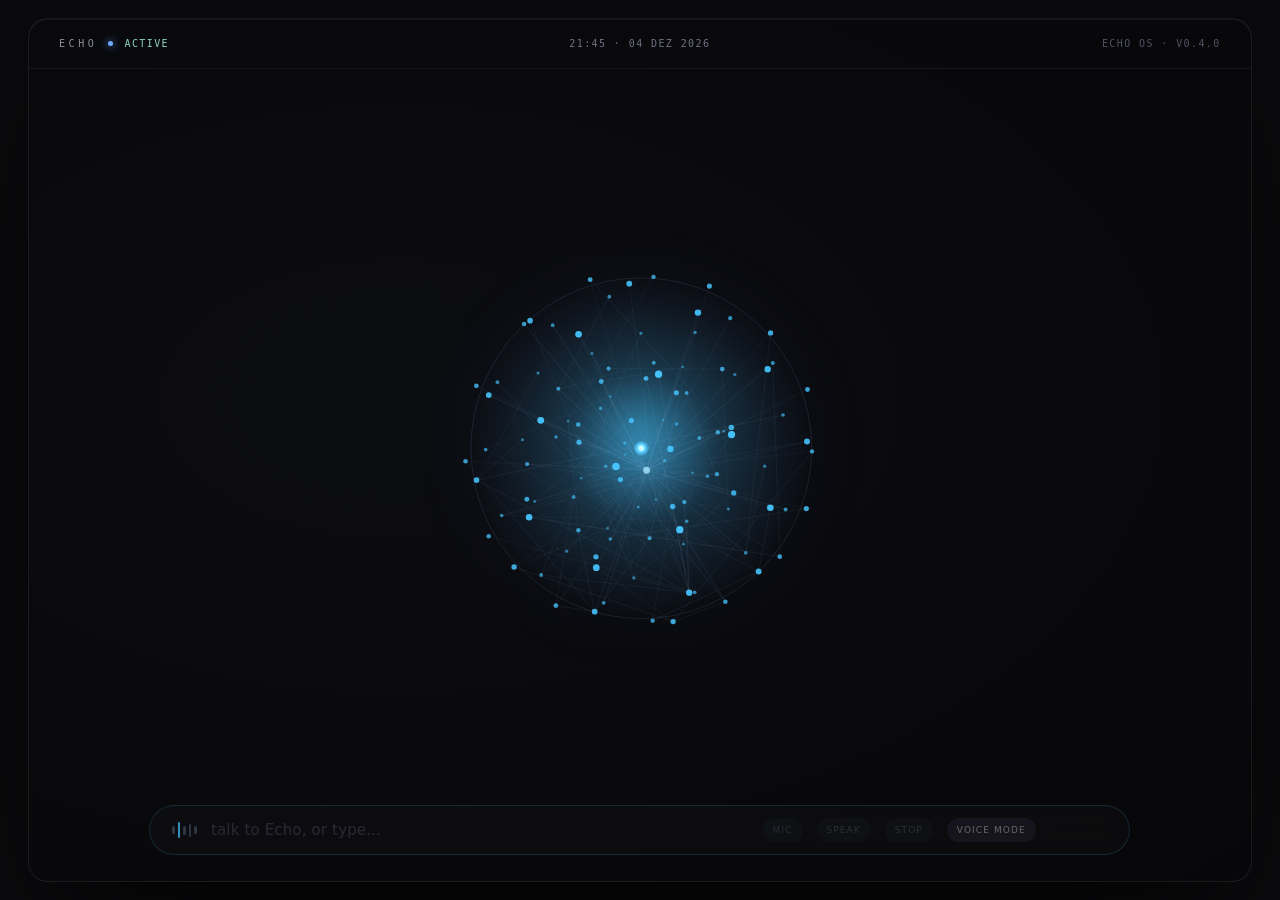
<file: prototype_web_ui/web/index.html>
<!doctype html>
<html lang="pt-PT">
<head>
  <meta charset="utf-8">
  <meta name="viewport" content="width=device-width, initial-scale=1">
  <title>Echo OS Prototype</title>
  <link rel="stylesheet" href="./styles.css">
  <script src="qrc:///qtwebchannel/qwebchannel.js"></script>
  <script defer src="./echo_entity.js"></script>
  <script defer src="./echo_workspace_objects.js"></script>
  <script defer src="./echo_ui.js"></script>
</head>
<body>
  <main class="prototype-shell">
    <div id="stageScaler" class="stage-scaler">
      <section
        class="stage"
        aria-label="Echo prototype"
        data-telemetry-panel="closed"
        data-layout-density="standard"
        data-entity-scale="standard"
        data-entity-anchor="center"
        data-response-size="none"
        data-response-layout="inline"
      >
        <header class="topbar">
          <div class="topbar-left">
            <span class="wordmark">ECHO</span>
            <span id="statusDot" class="status-dot"></span>
            <span id="statusLine" class="status-line">ACTIVE</span>
          </div>
          <time id="topbarClock" class="topbar-clock" aria-label="Hora e data atuais">--:-- · -- --- ----</time>
          <span id="appVersion" class="topbar-version">ECHO OS · v0.4.0</span>
        </header>

        <div class="adaptive-layout-grid" aria-hidden="true">
          <div class="layout-region layout-region--left"></div>
          <div class="layout-region layout-region--stage"></div>
          <div class="layout-region layout-region--right"></div>
          <div class="layout-region layout-region--response"></div>
          <div class="layout-region layout-region--composer"></div>
        </div>

        <div class="echo-main">
          <canvas
            id="mind"
            tabindex="0"
            aria-label="Entidade Echo. Arrasta para mover, usa as setas para mudar entre zonas de snap ou faz duplo clique para recentrar."
          ></canvas>

          <p id="echoSays" class="echo-says" aria-live="polite"></p>
          <div id="echoResponse" class="echo-response" aria-live="polite" data-response-layout="inline"></div>

          <button
            id="telemetryCompact"
            class="telemetry-compact"
            type="button"
            aria-label="Abrir telemetria cognitiva"
            aria-expanded="false"
            aria-controls="telemetryPanel"
          >
            <span id="telemetryCompactText">LOCAL · LLAMA · 0 COST</span>
          </button>

          <div id="workspaceHint" class="workspace-hint">
            <div class="hint-panel">
              <span class="hint-label">ECHO</span>
              <strong id="responseTitle">Última resposta</strong>
              <p id="bridgeReply">A resposta aparece aqui.</p>
            </div>
          </div>

          <svg id="workspaceTethers" class="workspace-tethers" aria-hidden="true" focusable="false"></svg>
          <div id="workspaceObjects" class="workspace-objects" aria-label="Objetos de trabalho externalizados"></div>

          <section class="input-zone" aria-label="Entrada de texto">
            <form id="echoForm" class="input-pill">
              <div class="waver" aria-hidden="true">
                <i></i><i></i><i></i><i></i><i></i>
              </div>
              <input id="voiceIn" type="text" autocomplete="off" spellcheck="false" placeholder="talk to Echo, or type...">
              <button id="micButton" class="mic-button" type="button" aria-label="Gravar com microfone" title="Gravar com microfone">MIC</button>
              <button id="speakButton" class="speak-button" type="button" aria-label="Falar resposta atual" title="Falar resposta atual">SPEAK</button>
              <button id="stopSpeechButton" class="speak-button" type="button" aria-label="Parar fala" title="Parar fala">STOP</button>
              <button id="voiceConversationButton" class="voice-conversation-button" type="button" aria-label="Alternar modo de conversa por voz" title="Alternar modo de conversa por voz">VOICE MODE</button>
              <button id="clearButton" class="clear-button" type="button">CLEAR ↩</button>
            </form>
          </section>
        </div>

        <aside
          id="telemetryPanel"
          class="telemetry-panel"
          aria-label="Telemetria cognitiva"
          aria-hidden="true"
          tabindex="-1"
        >
          <div class="telemetry-panel__header" data-workspace-drag-handle="telemetryPanel">
            <span class="hint-label">COGNITIVE TELEMETRY</span>
            <button id="closeTelemetry" class="telemetry-close" type="button" aria-label="Fechar telemetria">×</button>
          </div>

          <nav class="telemetry-tabs" aria-label="Secções do painel">
            <button type="button" class="active" data-panel-section="status">STATUS</button>
            <button type="button" data-panel-section="models">MODELS</button>
            <button type="button" data-panel-section="workspace">WORKSPACE</button>
            <button type="button" data-panel-section="system">SYSTEM</button>
          </nav>

          <section class="telemetry-panel-section active" data-panel-page="status" aria-label="Status">
          <section class="telemetry-section" aria-label="Estado runtime">
            <div class="telemetry-row">
              <span>COGNITIVE MODE</span>
              <strong id="telemetryMode">LOCAL</strong>
            </div>
            <div class="telemetry-row">
              <span>ACTIVE MODEL</span>
              <strong id="telemetryModel">LLAMA 3.1 8B</strong>
            </div>
            <div class="telemetry-row">
              <span>ROUTING</span>
              <strong id="telemetryRouting">Local response</strong>
            </div>
            <div class="telemetry-row">
              <span>LATENCY</span>
              <strong id="telemetryLatency">620 ms</strong>
            </div>
            <div class="telemetry-row">
              <span>TOKENS</span>
              <strong id="telemetryTokens">430 → 72</strong>
            </div>
            <div class="telemetry-row">
              <span>ESTIMATED COST</span>
              <strong id="telemetryCost">$0</strong>
            </div>
            <div class="telemetry-row">
              <span>DAILY USE</span>
              <strong id="telemetryDaily">$0.000 / $0.25</strong>
            </div>
            <div class="telemetry-row">
              <span>SOURCE</span>
              <strong id="telemetrySource">NONE</strong>
            </div>
            <div class="telemetry-row">
              <span>SEMANTIC EXTRACTION</span>
              <strong id="telemetrySemanticExtraction">—</strong>
            </div>
            <div class="telemetry-row telemetry-fallback-row" hidden>
              <span>FALLBACK</span>
              <strong id="telemetryFallback">—</strong>
            </div>
          </section>
          </section>

          <section class="telemetry-panel-section" data-panel-page="models" aria-label="Models">
          <section class="telemetry-section telemetry-behaviour" aria-label="Comportamento do modelo">
            <span>MODEL BEHAVIOUR</span>
            <div class="telemetry-segments" role="group" aria-label="Modo de modelo">
              <button type="button" data-telemetry-mode="local">LOCAL</button>
              <button type="button" data-telemetry-mode="claude">CLAUDE</button>
              <button type="button" data-telemetry-mode="automatic">AUTOMATIC</button>
            </div>
            <p id="telemetryNote">Local response.</p>
            <p id="modelConfigError" class="telemetry-error" hidden></p>
            <button id="configureClaude" class="telemetry-inline-action" type="button" hidden>CONFIGURE</button>
          </section>

          <section class="telemetry-section telemetry-budget-controls" aria-label="Orçamento de modelo">
            <div class="telemetry-cloud-toggle">
              <span>AUTOMATIC CLOUD ROUTING</span>
              <div class="telemetry-segments" role="group" aria-label="Automatic cloud routing">
                <button type="button" data-auto-claude="false">OFF</button>
                <button type="button" data-auto-claude="true">ON</button>
              </div>
              <p id="automaticClaudeStatus">Local model only</p>
            </div>
            <label>
              <span>DAILY BUDGET</span>
              <input id="dailyBudgetUsd" type="number" min="0" max="25" step="0.01" value="0.25">
            </label>
            <label>
              <span>CALL LIMIT</span>
              <input id="singleCallBudgetUsd" type="number" min="0" max="5" step="0.01" value="0.05">
            </label>
            <button id="saveModelBudget" type="button">SAVE</button>
          </section>

          <section id="anthropicKeyPanel" class="telemetry-section telemetry-secret-controls" aria-label="Anthropic API Key" hidden>
            <span class="hint-label">ANTHROPIC API KEY</span>
            <input id="anthropicApiKey" type="password" autocomplete="off" spellcheck="false" placeholder="sk-ant-...">
            <div class="telemetry-secret-actions">
              <button id="testAnthropicKey" type="button">TEST CONNECTION</button>
              <button id="saveAnthropicKey" type="button">SAVE SECURELY</button>
              <button id="removeAnthropicKey" type="button">REMOVE KEY</button>
            </div>
            <p id="anthropicKeyStatus">API key not configured.</p>
          </section>

          <section id="tavilyKeyPanel" class="telemetry-section telemetry-secret-controls" aria-label="Tavily API Key" hidden>
            <span class="hint-label">WEB RESEARCH · TAVILY</span>
            <input id="tavilyApiKey" type="password" autocomplete="off" spellcheck="false" placeholder="tvly-...">
            <div class="telemetry-secret-actions">
              <button id="testTavilyKey" type="button">TEST CONNECTION</button>
              <button id="saveTavilyKey" type="button">SAVE SECURELY</button>
              <button id="removeTavilyKey" type="button">REMOVE KEY</button>
            </div>
            <p id="tavilyKeyStatus">Tavily key not configured.</p>
          </section>
          </section>

          <section class="telemetry-panel-section" data-panel-page="workspace" aria-label="Workspace">
          <section class="telemetry-section telemetry-workspace-controls" aria-label="Controlos do workspace">
            <button id="recenterEcho" type="button">RECENTER ECHO</button>
            <button id="resetWorkspace" type="button">RESET WORKSPACE</button>
            <button id="toggleWorkspaceLock" type="button" aria-pressed="false">LOCK POSITION</button>
          </section>
          <section class="telemetry-section" aria-label="Posição do workspace">
            <div class="telemetry-row">
              <span>ECHO SNAP</span>
              <strong id="echoSnapStatus">CENTER</strong>
            </div>
            <div class="telemetry-row">
              <span>PANEL SNAP</span>
              <strong id="panelSnapStatus">UPPER-LEFT</strong>
            </div>
          </section>
          </section>

          <section class="telemetry-panel-section" data-panel-page="system" aria-label="System">
          <section class="telemetry-section" aria-label="Sistema">
            <div class="telemetry-row">
              <span>ECHO OS VERSION</span>
              <strong id="systemVersion">v0.4.0</strong>
            </div>
            <div class="telemetry-row">
              <span>OLLAMA</span>
              <strong id="systemOllama">UNKNOWN</strong>
            </div>
            <div class="telemetry-row">
              <span>CLAUDE</span>
              <strong id="systemClaude">NOT CONFIGURED</strong>
            </div>
            <div class="telemetry-row">
              <span>TAVILY</span>
              <strong id="systemTavily">NOT CONFIGURED</strong>
            </div>
            <div class="telemetry-row">
              <span>CONTEXT OBSERVER</span>
              <strong id="systemObserver">UNKNOWN</strong>
            </div>
            <div class="telemetry-row">
              <span>CLI OVERRIDE</span>
              <strong id="systemCliOverride">NO</strong>
            </div>
            <div class="telemetry-row">
              <span>SETTINGS SOURCE</span>
              <strong id="systemSettingsSource">settings.json</strong>
            </div>
            <div class="telemetry-row">
              <span>MODEL MODE SOURCE</span>
              <strong id="systemModelModeSource">default</strong>
            </div>
            <div class="telemetry-row">
              <span>AUTOMATIC CLOUD SOURCE</span>
              <strong id="systemAutomaticClaudeSource">default</strong>
            </div>
            <div class="telemetry-row">
              <span>API KEY SOURCE</span>
              <strong id="systemApiKeySource">none</strong>
            </div>
          </section>
          </section>
        </aside>

        <section id="researchWorkspace" class="research-workspace" aria-label="Workspace de pesquisa">
          <div class="research-header">
            <span class="hint-label">PESQUISA</span>
            <strong id="researchTopic">Sem pesquisa ativa</strong>
            <button id="closeResearch" class="research-close" type="button" aria-label="Fechar pesquisa">×</button>
          </div>
          <p id="researchStatus" class="research-status">A aguardar.</p>
          <p id="researchSummary" class="research-summary"></p>
          <div id="researchResults" class="research-results"></div>
        </section>
      </section>
    </div>
  </main>
</body>
</html>
</file>
<file: prototype_web_ui/web/styles.css>
* {
  box-sizing: border-box;
}

:root {
  color-scheme: dark;
  --bg: #0a0a0c;
  --frame-a: #0c0d11;
  --frame-b: #08080b;
  --frame-c: #060608;
  --cyan: #46c5ff;
  --cyan-soft: #6ea8ff;
  --text-high: #eaecf3;
  --text-mid: #aeb2c0;
  --text-low: #8b8e99;
  --text-faint: #5a5d6b;
  --hairline: rgba(255,255,255,.08);
  --mono: "Geist Mono", "Cascadia Mono", "Consolas", monospace;
  --sans: "Geist", "Segoe UI", system-ui, sans-serif;
  --shell-inline-margin: clamp(12px, 2.2vw, 42px);
  --shell-block-margin: clamp(10px, 2vh, 28px);
  --header-height: clamp(48px, 5.6vh, 64px);
  --input-height: 72px;
  --content-max-width: min(1440px, calc(100vw - var(--shell-inline-margin) * 2));
  --reading-max-width: min(980px, 70vw);
  --entity-size: clamp(210px, 26vmin, 360px);
  --entity-size-actual: var(--entity-size);
  --safe-gap: clamp(14px, 2vw, 34px);
  --response-max-height: min(34vh, 360px);
  --response-top: calc(var(--header-height) + var(--entity-size-actual) + var(--safe-gap) * 1.5);
  --response-bottom: calc(var(--input-height) + var(--safe-gap) + 34px);
  --response-max-height-current: var(--response-max-height);
  --focus-response-left: var(--safe-gap);
  --focus-response-width: min(980px, calc(100% - var(--safe-gap) * 2));
  --telemetry-panel-width: 318px;
  --telemetry-panel-padding: 18px 18px 16px;
  --telemetry-panel-gap: 12px;
  --telemetry-panel-font-size: 11px;
  --telemetry-panel-label-size: 9px;
}

html,
body {
  width: 100%;
  height: 100%;
  margin: 0;
  overflow: hidden;
  background: var(--bg);
  font-family: var(--sans);
  -webkit-font-smoothing: antialiased;
}

button,
input {
  font: inherit;
}

.prototype-shell {
  width: 100vw;
  height: 100vh;
  position: relative;
  background: #0a0a0c;
  overflow: hidden;
}

.stage-scaler {
  position: absolute;
  inset: var(--shell-block-margin) var(--shell-inline-margin);
  width: auto;
  height: auto;
  transform: none;
  transform-origin: center center;
}

.stage {
  position: relative;
  width: 100%;
  height: 100%;
  min-width: 0;
  min-height: 0;
  border-radius: 20px;
  overflow: hidden;
  background: radial-gradient(120% 100% at 30% 44%, var(--frame-a) 0%, var(--frame-b) 60%, var(--frame-c) 100%);
  border: 1px solid var(--hairline);
  box-shadow: 0 50px 110px -46px #000, 0 1px 0 rgba(255,255,255,.05) inset;
  container-type: size;
  --stage-width: 1300px;
  --stage-height: 812px;
}

.echo-main {
  position: absolute;
  z-index: 1;
  top: var(--header-height);
  right: 0;
  bottom: 0;
  left: 0;
  overflow: hidden;
}

.adaptive-layout-grid {
  position: absolute;
  z-index: 0;
  inset: var(--header-height) 0 0;
  display: grid;
  grid-template-columns: minmax(0, 1fr) minmax(320px, var(--content-max-width)) minmax(0, 1fr);
  grid-template-rows: minmax(0, 1fr) auto var(--input-height);
  grid-template-areas:
    "left stage right"
    "left response right"
    "left composer right";
  gap: var(--safe-gap);
  padding: var(--safe-gap);
  pointer-events: none;
}

.layout-region {
  min-width: 0;
  min-height: 0;
}

.layout-region--left { grid-area: left; }
.layout-region--stage { grid-area: stage; }
.layout-region--right { grid-area: right; }
.layout-region--response { grid-area: response; }
.layout-region--composer { grid-area: composer; }

.layout-region--left:empty,
.layout-region--right:empty {
  display: block;
}

.stage[data-layout-density="compact"] {
  --content-max-width: min(100%, calc(100vw - var(--shell-inline-margin) * 2));
  --reading-max-width: min(100%, calc(100vw - var(--safe-gap) * 2));
  --entity-size: clamp(140px, 32vmin, 210px);
  --response-max-height: min(30vh, 260px);
}

.stage[data-layout-density="standard"] {
  --content-max-width: min(1180px, calc(100vw - var(--shell-inline-margin) * 2));
  --reading-max-width: min(900px, 72vw);
  --entity-size: clamp(210px, 28vmin, 320px);
}

.stage[data-layout-density="wide"] {
  --content-max-width: min(1540px, calc(100vw - var(--shell-inline-margin) * 2));
  --reading-max-width: min(1120px, 72vw);
  --entity-size: clamp(260px, 24vmin, 380px);
  --response-max-height: min(42vh, 460px);
  --telemetry-panel-width: 354px;
  --telemetry-panel-padding: 20px 20px 18px;
  --telemetry-panel-gap: 13px;
  --telemetry-panel-font-size: 12px;
  --telemetry-panel-label-size: 10px;
}

.stage[data-layout-density="ultrawide"] {
  --content-max-width: min(1880px, calc(100vw - var(--shell-inline-margin) * 2));
  --reading-max-width: min(1240px, 58vw);
  --entity-size: clamp(300px, 22vmin, 440px);
  --response-max-height: min(48vh, 560px);
  --telemetry-panel-width: 366px;
  --telemetry-panel-padding: 21px 21px 19px;
  --telemetry-panel-gap: 14px;
  --telemetry-panel-font-size: 12px;
  --telemetry-panel-label-size: 10px;
}

.stage[data-entity-scale="hero"] { --entity-size-actual: calc(var(--entity-size) * 1.08); }
.stage[data-entity-scale="standard"] { --entity-size-actual: var(--entity-size); }
.stage[data-entity-scale="reduced"] { --entity-size-actual: calc(var(--entity-size) * .78); }
.stage[data-entity-scale="compact"] { --entity-size-actual: calc(var(--entity-size) * .62); }

#mind {
  position: absolute;
  inset: 0;
  width: 100%;
  height: 100%;
}

#mind {
  /* Above .workspace-objects (5) and its focused child, so Echo is never
     geometrically hidden behind a workspace surface -- a defensive net on
     top of the real fix, which is that the focused surface's own left+right
     sizing (see .workspace-object[data-state="focused"]) leaves Echo's
     safe-anchor corner free by construction. */
  z-index: 6;
  cursor: grab;
  touch-action: none;
  outline: 0;
}

#mind:active,
#mind.workspace-dragging {
  cursor: grabbing;
}

#mind:focus-visible {
  box-shadow: 0 0 0 1px rgba(143,208,196,.38) inset;
}

.topbar {
  position: absolute;
  z-index: 5;
  inset: 0 0 auto 0;
  height: var(--header-height);
  display: grid;
  grid-template-columns: 1fr auto 1fr;
  align-items: center;
  padding: 0 30px;
  border-bottom: 1px solid rgba(255,255,255,.05);
}

.topbar-left {
  display: flex;
  align-items: center;
  gap: 11px;
  min-width: 0;
}

.wordmark,
.status-line,
.topbar-clock,
.topbar-version,
.clear-button,
.hint-label {
  font-family: var(--mono);
  text-transform: uppercase;
}

.wordmark {
  font-size: 10px;
  letter-spacing: .36em;
  color: #8a8d9b;
}

.status-dot {
  width: 5px;
  height: 5px;
  border-radius: 50%;
  background: var(--cyan-soft);
  box-shadow: 0 0 8px var(--cyan-soft);
  transition: background .35s ease, box-shadow .35s ease;
}

.status-line,
.topbar-clock,
.topbar-version {
  font-size: 10px;
  letter-spacing: .14em;
  color: var(--text-faint);
  transition: color .35s ease;
}

.topbar-clock {
  justify-self: center;
  color: #6f7280;
}

.topbar-version {
  justify-self: end;
  color: #4f5261;
}

.echo-says {
  position: absolute;
  left: 54px;
  bottom: 150px;
  max-width: 340px;
  z-index: 4;
  margin: 0;
  font: 300 19px/1.5 var(--sans);
  color: var(--text-mid);
  opacity: 0;
  transform: translateY(5px);
  transition: opacity .8s ease, transform .8s ease;
  pointer-events: none;
}

.echo-says.visible {
  opacity: 1;
  transform: translateY(0);
}

.echo-response {
  position: absolute;
  left: 50%;
  bottom: var(--response-bottom);
  width: min(var(--reading-max-width), calc(100% - var(--safe-gap) * 2));
  max-height: var(--response-max-height);
  z-index: 7;
  margin: 0;
  overflow: hidden;
  color: var(--text-mid);
  font: 300 19px/1.5 var(--sans);
  text-align: center;
  white-space: pre-wrap;
  overflow-wrap: anywhere;
  opacity: 0;
  transform: translateX(-50%) translateY(6px);
  transition: opacity .36s ease, transform .36s ease;
  pointer-events: none;
  scrollbar-width: thin;
  scrollbar-color: transparent transparent;
}

.echo-response.visible {
  opacity: 1;
  transform: translateX(-50%) translateY(0);
}

.stage[data-response-layout="stacked"] .echo-response,
.stage[data-response-layout="focus"] .echo-response {
  left: 50%;
  top: var(--response-top);
  bottom: auto;
  width: min(var(--reading-max-width), calc(100% - var(--safe-gap) * 2));
  max-height: min(var(--response-max-height), var(--response-max-height-current));
  padding: 22px 28px 28px;
  overflow-y: auto;
  text-align: left;
  pointer-events: auto;
  user-select: text;
  background:
    linear-gradient(to bottom, rgba(8,10,15,.9), rgba(8,10,15,.58) 18%, rgba(8,10,15,.58) 82%, rgba(8,10,15,.9)),
    rgba(8,10,15,.42);
  border: 1px solid rgba(255,255,255,.07);
  border-radius: 14px;
  box-shadow: 0 24px 80px -44px rgba(0,0,0,.9);
  scrollbar-color: rgba(143,208,196,.24) transparent;
}

.stage[data-response-layout="inline"] .echo-response {
  width: min(680px, calc(100% - var(--safe-gap) * 2));
  max-height: min(24vh, 220px);
  padding: 0;
  background: transparent;
  border: 0;
  box-shadow: none;
  pointer-events: none;
  text-align: center;
}

.stage[data-response-layout="focus"] .echo-response {
  left: var(--focus-response-left);
  width: var(--focus-response-width);
  max-height: min(58vh, var(--response-max-height-current));
  padding: 26px 32px 30px;
  font-size: 18px;
  transform: translateY(6px);
}

.stage[data-response-layout="focus"] .echo-response.visible {
  transform: translateY(0);
}

.stage[data-response-layout="focus"][data-entity-anchor="top-center"] .echo-response {
  left: 50%;
  width: min(980px, calc(100% - var(--safe-gap) * 2));
  transform: translateX(-50%) translateY(6px);
}

.stage[data-response-layout="focus"][data-entity-anchor="top-center"] .echo-response.visible {
  transform: translateX(-50%) translateY(0);
}

.stage[data-response-layout="stacked"] .echo-response {
  width: min(860px, calc(100% - var(--safe-gap) * 2));
  max-height: min(34vh, var(--response-max-height-current));
}

.echo-response p,
.echo-response ul {
  margin: 0;
}

.echo-response p + p,
.echo-response p + ul,
.echo-response ul + p,
.echo-response ul + ul {
  margin-top: .72em;
}

.echo-response ul {
  padding-left: 1.18em;
}

.echo-response li + li {
  margin-top: .32em;
}

.echo-response strong {
  color: rgba(234,236,243,.94);
  font-weight: 560;
}

.echo-response em {
  color: rgba(220,225,236,.9);
}

.echo-response code {
  padding: .08em .34em;
  border-radius: 4px;
  background: rgba(255,255,255,.06);
  color: rgba(202,224,244,.95);
  font: 400 .92em var(--mono);
}

.stage[data-response-layout="stacked"] .echo-response::before,
.stage[data-response-layout="stacked"] .echo-response::after,
.stage[data-response-layout="focus"] .echo-response::before,
.stage[data-response-layout="focus"] .echo-response::after {
  content: "";
  position: sticky;
  display: block;
  height: 18px;
  pointer-events: none;
  z-index: 1;
}

.stage[data-response-layout="stacked"] .echo-response::before,
.stage[data-response-layout="focus"] .echo-response::before {
  top: -22px;
  margin: -22px -28px 4px;
  background: linear-gradient(to bottom, rgba(8,10,15,.82), rgba(8,10,15,0));
}

.stage[data-response-layout="stacked"] .echo-response::after,
.stage[data-response-layout="focus"] .echo-response::after {
  bottom: -28px;
  margin: 4px -28px -28px;
  background: linear-gradient(to top, rgba(8,10,15,.86), rgba(8,10,15,0));
}

.stage[data-response-layout="stacked"] .echo-response::-webkit-scrollbar,
.stage[data-response-layout="focus"] .echo-response::-webkit-scrollbar {
  width: 7px;
}

.stage[data-response-layout="stacked"] .echo-response::-webkit-scrollbar-track,
.stage[data-response-layout="focus"] .echo-response::-webkit-scrollbar-track {
  background: transparent;
}

.stage[data-response-layout="stacked"] .echo-response::-webkit-scrollbar-thumb,
.stage[data-response-layout="focus"] .echo-response::-webkit-scrollbar-thumb {
  background: rgba(143,208,196,0);
  border-radius: 999px;
}

.stage[data-response-layout="stacked"] .echo-response:hover::-webkit-scrollbar-thumb,
.stage[data-response-layout="stacked"] .echo-response:focus-visible::-webkit-scrollbar-thumb,
.stage[data-response-layout="focus"] .echo-response:hover::-webkit-scrollbar-thumb,
.stage[data-response-layout="focus"] .echo-response:focus-visible::-webkit-scrollbar-thumb {
  background: rgba(143,208,196,.26);
}

.stage[data-response-layout="stacked"] .telemetry-compact {
  bottom: calc(var(--input-height) + var(--safe-gap) + 28px);
}

.stage[data-response-layout="stacked"] .input-zone {
  bottom: calc(var(--safe-gap) + 24px);
}

.stage[data-response-layout="focus"] .telemetry-compact {
  bottom: calc(var(--input-height) + var(--safe-gap) + 20px);
}

.stage[data-response-layout="focus"] .input-zone {
  bottom: calc(var(--safe-gap) + 18px);
}

@media (max-height: 720px) {
  .stage[data-response-layout="stacked"] .echo-response,
  .stage[data-response-layout="focus"] .echo-response {
    max-height: min(280px, var(--response-max-height-current));
  }
}

.echo-response.muted {
  opacity: .32;
}

.telemetry-compact {
  position: absolute;
  z-index: 7;
  left: 50%;
  bottom: calc(var(--input-height) + var(--safe-gap) + 10px);
  transform: translateX(-50%) translateY(4px);
  border: 0;
  background: transparent;
  color: rgba(174,178,192,.64);
  font: 400 10px var(--mono);
  letter-spacing: .18em;
  text-transform: uppercase;
  cursor: pointer;
  opacity: 0;
  transition: opacity .55s ease, color .28s ease, transform .55s ease, text-shadow .55s ease;
}

.telemetry-compact.visible {
  opacity: .62;
  transform: translateX(-50%) translateY(0);
}

.telemetry-compact::before,
.telemetry-compact::after {
  content: "";
  display: inline-block;
  width: 34px;
  height: 1px;
  margin: 0 12px 3px;
  background: linear-gradient(90deg, transparent, rgba(110,168,255,.36));
}

.telemetry-compact::after {
  background: linear-gradient(90deg, rgba(110,168,255,.36), transparent);
}

.telemetry-compact:hover,
.telemetry-compact:focus-visible {
  color: rgba(234,236,243,.9);
  text-shadow: 0 0 14px rgba(110,168,255,.42);
  outline: 0;
}

.telemetry-compact:focus-visible {
  border-radius: 6px;
  box-shadow: 0 0 0 1px rgba(143,208,196,.4);
}

.telemetry-panel {
  position: absolute;
  z-index: 9;
  top: var(--workspace-y, 92px);
  left: var(--workspace-x, 56px);
  width: var(--telemetry-panel-width);
  padding: var(--telemetry-panel-padding);
  opacity: 0;
  transform: translateX(-18px);
  pointer-events: none;
  background: linear-gradient(180deg, rgba(14,17,24,.74), rgba(8,10,15,.58));
  border-left: 1px solid rgba(143,208,196,.26);
  border-top: 1px solid rgba(255,255,255,.08);
  border-bottom: 1px solid rgba(255,255,255,.06);
  box-shadow: 0 30px 70px -42px #000, 0 0 46px -32px rgba(70,197,255,.72);
  backdrop-filter: blur(14px);
  transition: opacity .42s ease, transform .55s cubic-bezier(.2,.8,.3,1), box-shadow .24s ease;
}

.telemetry-panel.open {
  opacity: 1;
  transform: translateX(0);
  pointer-events: auto;
}

.telemetry-panel::before {
  content: "";
  position: absolute;
  left: -42px;
  top: 28px;
  width: 34px;
  height: 1px;
  background: linear-gradient(90deg, transparent, rgba(143,208,196,.42));
}

.telemetry-panel__header {
  display: flex;
  align-items: start;
  justify-content: space-between;
  gap: 12px;
  cursor: grab;
  touch-action: none;
  user-select: none;
}

.telemetry-panel.dragging .telemetry-panel__header,
.telemetry-panel__header:active {
  cursor: grabbing;
}

.telemetry-panel:focus-visible {
  outline: 0;
  box-shadow: 0 30px 70px -42px #000, 0 0 0 1px rgba(143,208,196,.42), 0 0 46px -32px rgba(70,197,255,.72);
}

.telemetry-close {
  width: 24px;
  height: 24px;
  border: 0;
  border-radius: 6px;
  background: rgba(255,255,255,.035);
  color: var(--text-low);
  cursor: pointer;
  transition: background .22s ease, color .22s ease, box-shadow .22s ease;
}

.telemetry-close:hover,
.telemetry-close:focus-visible {
  color: var(--text-high);
  background: rgba(255,255,255,.075);
  outline: 0;
  box-shadow: 0 0 0 1px rgba(143,208,196,.32);
}

.telemetry-section {
  display: grid;
  gap: var(--telemetry-panel-gap);
  padding: 15px 0;
  border-top: 1px solid rgba(255,255,255,.07);
}

.telemetry-panel__header + .telemetry-section {
  border-top: 0;
  padding-top: 5px;
}

.telemetry-tabs {
  display: grid;
  grid-template-columns: repeat(4, 1fr);
  gap: 1px;
  margin: 14px 0 6px;
  border: 1px solid rgba(255,255,255,.07);
  background: rgba(255,255,255,.028);
}

.telemetry-tabs button,
.telemetry-inline-action,
.telemetry-secret-actions button,
.telemetry-budget-controls button {
  min-height: 28px;
  border: 0;
  border-radius: 0;
  background: rgba(5,7,10,.5);
  color: rgba(139,142,153,.86);
  font: 500 8px var(--mono);
  letter-spacing: .08em;
  cursor: pointer;
  transition: color .22s ease, background .22s ease, box-shadow .22s ease;
}

.telemetry-tabs button:hover,
.telemetry-tabs button:focus-visible,
.telemetry-tabs button.active,
.telemetry-inline-action:hover,
.telemetry-inline-action:focus-visible,
.telemetry-secret-actions button:hover,
.telemetry-secret-actions button:focus-visible,
.telemetry-budget-controls button:hover,
.telemetry-budget-controls button:focus-visible {
  color: rgba(234,236,243,.92);
  background: rgba(70,197,255,.08);
  outline: 0;
  box-shadow: 0 0 0 1px rgba(143,208,196,.22) inset;
}

.telemetry-panel-section {
  display: none;
}

.telemetry-panel-section.active {
  display: block;
}

.telemetry-error {
  margin: 0;
  color: #f0b7a4;
  font: 400 11px/1.4 var(--mono);
  letter-spacing: .04em;
  text-transform: uppercase;
}

.telemetry-inline-action {
  width: 100%;
  border-radius: 6px;
}

.telemetry-workspace-controls {
  grid-template-columns: repeat(3, 1fr);
  gap: 6px;
}

.telemetry-budget-controls {
  grid-template-columns: 1fr 1fr;
  gap: 8px;
}

.telemetry-budget-controls label {
  display: grid;
  gap: 5px;
}

.telemetry-cloud-toggle {
  grid-column: 1 / -1;
  display: grid;
  gap: 6px;
}

.telemetry-budget-controls span {
  color: rgba(139,142,153,.82);
  font: 400 8px var(--mono);
  letter-spacing: .14em;
}

.telemetry-budget-controls input[type="number"] {
  width: 100%;
  min-height: 28px;
  border: 1px solid rgba(255,255,255,.08);
  border-radius: 6px;
  background: rgba(5,7,10,.48);
  color: rgba(234,236,243,.88);
  font: 500 10px var(--mono);
  padding: 4px 6px;
  outline: 0;
}

.telemetry-secret-controls {
  gap: 9px;
}

.telemetry-secret-controls input[type="password"] {
  min-height: 30px;
  border: 1px solid rgba(255,255,255,.08);
  border-radius: 6px;
  background: rgba(5,7,10,.52);
  color: rgba(234,236,243,.88);
  font: 400 11px var(--mono);
  padding: 6px 8px;
  outline: 0;
}

.telemetry-secret-controls input[type="password"]:focus-visible {
  box-shadow: 0 0 0 1px rgba(143,208,196,.32);
}

.telemetry-secret-actions {
  display: grid;
  grid-template-columns: 1fr;
  gap: 5px;
}

#anthropicKeyStatus {
  margin: 0;
  color: rgba(174,178,192,.66);
  font: 300 11px/1.4 var(--sans);
}

#automaticClaudeStatus {
  margin: 0;
  color: rgba(174,178,192,.68);
  font: 300 10px/1.35 var(--sans);
}

.telemetry-budget-controls input:focus-visible {
  box-shadow: 0 0 0 1px rgba(143,208,196,.32);
}

.telemetry-workspace-controls button {
  min-height: 28px;
  border: 1px solid rgba(255,255,255,.08);
  border-radius: 6px;
  background: rgba(255,255,255,.035);
  color: rgba(174,178,192,.78);
  font: 500 8px var(--mono);
  letter-spacing: .08em;
  cursor: pointer;
  transition: color .22s ease, background .22s ease, box-shadow .22s ease;
}

.telemetry-budget-controls button {
  grid-column: 1 / -1;
  border-radius: 6px;
}

.telemetry-workspace-controls button:hover,
.telemetry-workspace-controls button:focus-visible,
.telemetry-workspace-controls button[aria-pressed="true"],
.telemetry-budget-controls button:hover,
.telemetry-budget-controls button:focus-visible {
  color: rgba(234,236,243,.92);
  background: rgba(70,197,255,.08);
  outline: 0;
  box-shadow: 0 0 0 1px rgba(143,208,196,.26);
}

.telemetry-row {
  display: flex;
  justify-content: space-between;
  gap: 18px;
  align-items: baseline;
}

.telemetry-row span,
.telemetry-behaviour > span {
  color: rgba(139,142,153,.82);
  font: 400 var(--telemetry-panel-label-size) var(--mono);
  letter-spacing: .16em;
}

.telemetry-row strong {
  color: rgba(234,236,243,.88);
  font: 500 var(--telemetry-panel-font-size) var(--mono);
  letter-spacing: .1em;
  text-align: right;
  text-transform: uppercase;
}

.telemetry-behaviour {
  gap: 10px;
}

.telemetry-segments {
  display: grid;
  grid-template-columns: repeat(3, 1fr);
  gap: 1px;
  border: 1px solid rgba(255,255,255,.08);
  background: rgba(255,255,255,.035);
}

.telemetry-segments button {
  min-height: 30px;
  border: 0;
  border-radius: 0;
  background: rgba(5,7,10,.56);
  color: rgba(139,142,153,.86);
  font: 500 9px var(--mono);
  letter-spacing: .1em;
  cursor: pointer;
  transition: color .25s ease, background .25s ease, box-shadow .25s ease;
}

.telemetry-segments button:hover,
.telemetry-segments button:focus-visible,
.telemetry-segments button.active {
  color: rgba(234,236,243,.92);
  background: rgba(70,197,255,.08);
  outline: 0;
  box-shadow: 0 0 20px -12px rgba(70,197,255,.9) inset;
}

#telemetryNote {
  min-height: 16px;
  margin: 0;
  color: rgba(174,178,192,.68);
  font: 300 12px/1.45 var(--sans);
}

.stage[data-telemetry-mode="local"] .status-dot {
  box-shadow: 0 0 8px rgba(110,168,255,.72);
}

.stage[data-telemetry-mode="claude"] .status-dot,
.stage[data-telemetry-mode="automatic"] .status-dot {
  box-shadow: 0 0 14px rgba(110,168,255,.92), 0 0 36px rgba(70,197,255,.14);
}

.stage[data-telemetry-state="routing_automatic"] .telemetry-compact,
.stage[data-telemetry-state="thinking_cloud"] .telemetry-compact,
.stage[data-telemetry-state="thinking_local"] .telemetry-compact,
.stage[data-telemetry-state="response_ready"] .telemetry-compact {
  color: rgba(143,208,196,.82);
  opacity: .9;
  text-shadow: 0 0 18px rgba(143,208,196,.28);
}

.stage[data-workspace="research"] .echo-response {
  left: 31%;
  width: 430px;
}

body.workspace-dragging {
  user-select: none;
  cursor: grabbing;
}

.research-workspace {
  position: absolute;
  z-index: 6;
  top: 96px;
  right: 58px;
  width: 430px;
  max-height: 560px;
  opacity: 0;
  transform: translateX(28px);
  pointer-events: none;
  transition: opacity .55s ease, transform .65s cubic-bezier(.2,.8,.3,1);
}

.research-workspace.visible {
  opacity: 1;
  transform: translateX(0);
  pointer-events: auto;
}

.research-header {
  display: grid;
  grid-template-columns: 1fr auto;
  gap: 4px 12px;
  align-items: start;
  padding-bottom: 13px;
  border-bottom: 1px solid rgba(255,255,255,.09);
}

.research-header .hint-label {
  grid-column: 1 / -1;
}

.research-header strong {
  color: var(--text-high);
  font-size: 22px;
  font-weight: 500;
  line-height: 1.18;
}

.research-close {
  width: 28px;
  height: 28px;
  border: 0;
  border-radius: 6px;
  background: rgba(255,255,255,.04);
  color: var(--text-low);
  cursor: pointer;
}

.research-close:hover {
  color: var(--text-high);
  background: rgba(255,255,255,.08);
}

.research-status,
.research-summary {
  margin: 14px 0 0;
  color: var(--text-low);
  font: 300 13px/1.5 var(--sans);
}

.research-summary {
  color: var(--text-mid);
}

.research-results {
  display: grid;
  gap: 10px;
  margin-top: 16px;
}

.research-card {
  position: relative;
  border-radius: 7px;
  border: 1px solid rgba(255,255,255,.09);
  background: rgba(12,14,20,.72);
  padding: 12px 13px;
  box-shadow: 0 18px 42px -32px #000;
}

.research-card::before {
  content: "";
  position: absolute;
  left: -52px;
  top: 22px;
  width: 44px;
  height: 1px;
  background: linear-gradient(90deg, rgba(70,197,255,0), rgba(70,197,255,.28));
}

.research-card strong {
  display: block;
  color: var(--text-high);
  font-size: 14px;
  font-weight: 500;
}

.research-card p {
  margin: 6px 0 0;
  color: var(--text-low);
  font: 300 12px/1.45 var(--sans);
}

.research-card span {
  display: block;
  margin-top: 8px;
  color: #6f96b8;
  font: 400 10px var(--mono);
  text-transform: uppercase;
}

.research-card-detail {
  margin-top: 10px;
  padding: 0;
  border: 0;
  background: transparent;
  color: rgba(118,214,255,.78);
  font: 500 11px var(--sans);
  cursor: pointer;
}

.research-card-detail:hover,
.research-card-detail:focus-visible {
  color: rgba(193,238,255,.95);
}

/* Workspace objects (Passo 3: workspace adaptativo, revisto para "one
   primary work surface"). At any moment there is at most one big surface
   -- [data-role="primary"] -- and zero or more small [data-role="reference"]
   cards. Role is set by echo_workspace_objects.js's WorkspaceScene, never
   hardcoded per object type: the same two rules below make a DOCUMENT, a
   DRAFT or a transient COMPARISON view the surface, whichever it is. */
.workspace-tethers {
  position: absolute;
  inset: 0;
  z-index: 4;
  width: 100%;
  height: 100%;
  overflow: visible;
  pointer-events: none;
}

.workspace-tether {
  fill: none;
  stroke: var(--cyan);
  stroke-width: 1;
  stroke-linecap: round;
  opacity: .14;
}

.workspace-tether--entity {
  opacity: .2;
}

.workspace-objects {
  position: absolute;
  inset: 0;
  z-index: 5;
  pointer-events: none;
}

.workspace-object {
  position: absolute;
  overflow: hidden;
  pointer-events: auto;
  border-radius: 10px;
  border: 1px solid rgba(255,255,255,.09);
  background: rgba(12,14,20,.85);
  box-shadow: 0 22px 48px -30px #000;
  padding: 12px 13px 10px;
  opacity: 0;
  transform: translateY(6px) scale(.98);
  transition: opacity .4s ease, transform .45s cubic-bezier(.2,.8,.3,1), left .3s ease, top .3s ease, width .3s ease;
}

.workspace-object[data-state="created"],
.workspace-object[data-state="active"],
.workspace-object[data-state="background"] {
  opacity: 1;
  transform: translateY(0) scale(1);
}

.workspace-object[data-dragging="true"] {
  transition: none;
}

/* Passo 3.2, "esconde isto por agora" -- stays in the registry (so "mostra
   X" can bring it back) and keeps its animatable properties (unlike
   display:none), but is pulled out of view and out of interaction. */
.workspace-object[data-hidden="true"] {
  opacity: 0 !important;
  pointer-events: none;
}

.workspace-object[data-type="document"] { border-color: rgba(70,197,255,.24); }
.workspace-object[data-type="draft"] { border-color: rgba(255,196,110,.28); }
.workspace-object[data-type="comparison"] { border-color: rgba(180,140,255,.28); }
.workspace-object[data-type="excerpt"] { border-color: rgba(120,220,170,.28); }
.workspace-object[data-type="task_artifact"],
.workspace-object[data-type="writing_task"] { border-color: rgba(70,197,255,.18); }

.workspace-objects[data-task-surface="active"]::before {
  content: "";
  position: absolute;
  left: calc(var(--task-surface-left, 24px) - 8px);
  top: calc(var(--task-surface-top, 74px) - 12px);
  width: calc(var(--task-surface-width, 460px) + 16px);
  height: calc(var(--task-surface-height, 520px) + 18px);
  border: 1px solid rgba(110,190,255,.08);
  border-radius: 18px;
  background:
    linear-gradient(180deg, rgba(70,197,255,.045), rgba(255,255,255,.015)),
    rgba(5,8,14,.18);
  box-shadow: inset 0 1px 0 rgba(255,255,255,.035);
  pointer-events: none;
}

.task-surface-resize-handle {
  position: absolute;
  width: 10px;
  border-radius: 999px;
  cursor: ew-resize;
  pointer-events: auto;
  opacity: .16;
  background:
    linear-gradient(90deg, transparent 0, rgba(93,210,255,.36) 48%, transparent 100%);
  transition: opacity .18s ease, filter .18s ease;
}

.task-surface-resize-handle:hover,
.task-surface-resize-handle[data-dragging="true"] {
  opacity: .42;
  filter: drop-shadow(0 0 10px rgba(93,210,255,.32));
}

.task-surface-resize-handle[data-dragging="true"] {
  transition: none;
}

.workspace-object[data-task-surface-slot="true"] {
  opacity: 1;
  transform: translateY(0) scale(1);
  padding: 14px 15px;
  background: rgba(10,13,20,.82);
}

.workspace-object[data-task-surface-slot="true"] .workspace-object__title {
  white-space: normal;
}

.workspace-object[data-task-surface-slot="true"] .workspace-object__body {
  max-height: calc(100% - 86px);
}

.workspace-object[data-minimized-rail="true"] {
  opacity: .76;
  transform: translateY(0) scale(1);
  padding: 8px 10px;
  border-radius: 999px;
  background: rgba(12,18,28,.7);
}

.workspace-object[data-minimized-rail="true"] .workspace-object__header,
.workspace-object[data-minimized-rail="true"] .workspace-object__body,
.workspace-object[data-minimized-rail="true"] .workspace-object__actions-secondary {
  display: none;
}

.workspace-object[data-minimized-rail="true"] .workspace-object__title {
  margin: 0;
  font-size: 11px;
}

.workspace-object[data-minimized-rail="true"] .workspace-object__actions {
  margin-top: 0;
  justify-content: flex-end;
}

/* --- Reference role: small, one action, fully legible (never dimmed --
   section 4 asked for a clean small card, not greyed-out clutter). --- */
.workspace-object[data-role="reference"] {
  width: 190px;
  max-height: 150px;
  opacity: 1;
}

.workspace-object[data-role="reference"] .workspace-object__header {
  cursor: grab;
  touch-action: none;
}

.workspace-object[data-role="reference"][data-dragging="true"] .workspace-object__header {
  cursor: grabbing;
}

.workspace-object[data-role="reference"] .workspace-object__body {
  max-height: 80px;
}

/* --- Primary role: the ONE surface, whatever object currently is it.
   left+right (not a fixed width) so it geometrically stops short of
   Echo's measured position by construction. --- */
.workspace-object[data-role="primary"] {
  left: var(--safe-gap) !important;
  top: calc(var(--header-height) + var(--safe-gap)) !important;
  /* 374px is not decorative: it's the entity's own worst-case reach from
     the stage's right edge -- topRightX's fallback radius (180) + its
     fallback safe-gap*1.4 (33.6) + the entity's own drawn fallback radius
     (160) = 373.6px, measured directly against resolveSafeEchoAnchor's and
     EchoEntity.responsiveRadius()'s fallback constants in echo_ui.js/
     echo_entity.js (both hit their fallback branch here, since
     getComputedStyle never resolves a clamp()-valued custom property back
     to a px number). Used only as the FIRST-PAINT reservation, before
     echo_workspace_objects.js's updateEchoProximity() has measured this
     very rect and moved Echo to a real point next to it -- see section 12,
     not the final word on where Echo ends up. */
  right: calc(374px + var(--safe-gap));
  width: auto;
  max-height: min(74vh, 660px);
  padding: 18px 20px 18px;
  cursor: default;
}

.workspace-object[data-role="primary"] .workspace-object__header {
  cursor: default;
}

.workspace-object[data-role="primary"] .workspace-object__title {
  font-size: 19px;
  white-space: normal;
}

.workspace-object[data-role="primary"] .workspace-object__subtitle {
  font-size: 13px;
  color: var(--cyan-soft);
}

.workspace-object[data-role="primary"] .workspace-object__body {
  max-height: none;
  height: calc(100% - 92px);
}

.workspace-object[data-role="primary"] .workspace-object__text {
  font-size: 14px;
  line-height: 1.6;
}

.workspace-object__header {
  display: flex;
  align-items: center;
  justify-content: space-between;
}

.workspace-object__type {
  font: 400 9px var(--mono);
  letter-spacing: .08em;
  color: var(--text-faint);
  text-transform: uppercase;
}

/* Always in the DOM (see echo_workspace_objects.js buildNode), only shown
   for a closable surface -- today, a transient comparison view -- same
   header-close convention as #researchWorkspace/#telemetryPanel. A
   primary DOCUMENT/DRAFT has nothing to "close": it just is the surface
   until superseded. */
.workspace-object__close {
  display: none;
  width: 22px;
  height: 22px;
  align-items: center;
  justify-content: center;
  border: 0;
  border-radius: 6px;
  background: rgba(255,255,255,.04);
  color: var(--text-low);
  font-size: 15px;
  line-height: 1;
  cursor: pointer;
}

.workspace-object__close:hover {
  color: var(--text-high);
  background: rgba(255,255,255,.09);
}

.workspace-object[data-closable="true"] .workspace-object__close {
  display: flex;
}

.workspace-object__title {
  margin: 8px 0 0;
  color: var(--text-high);
  font-size: 13px;
  font-weight: 500;
  line-height: 1.3;
  white-space: nowrap;
  overflow: hidden;
  text-overflow: ellipsis;
}

.workspace-object__subtitle {
  margin: 2px 0 0;
  color: var(--text-low);
  font: 300 11px var(--sans);
}

.workspace-object__body {
  margin-top: 8px;
  overflow: auto;
}

.workspace-object__text,
.workspace-object__working {
  margin: 0;
  color: var(--text-mid);
  font: 300 12px/1.5 var(--sans);
  white-space: pre-wrap;
}

.workspace-object__working {
  color: var(--cyan-soft);
}

.workspace-object__cognitive {
  display: grid;
  gap: 10px;
  color: var(--text-mid);
  font: 300 12px/1.45 var(--sans);
}

.workspace-object__cognitive-section {
  min-width: 0;
}

.workspace-object__cognitive-section h4 {
  margin: 0 0 5px;
  color: var(--text-faint);
  font: 400 9px var(--mono);
  letter-spacing: .07em;
  text-transform: uppercase;
}

.workspace-object__cognitive-section ul {
  display: grid;
  gap: 4px;
  margin: 0;
  padding: 0;
  list-style: none;
}

.workspace-object__cognitive-section li {
  display: grid;
  gap: 2px;
  min-width: 0;
}

.workspace-object__cognitive-section li span,
.workspace-object__cognitive-text {
  color: var(--text-mid);
}

.workspace-object__cognitive-section li small {
  color: var(--cyan-soft);
  font: 300 11px/1.35 var(--sans);
}

.workspace-object__cognitive-section[data-role="options"] ul {
  grid-template-columns: repeat(auto-fit, minmax(96px, 1fr));
  gap: 7px;
}

.workspace-object__cognitive-section[data-role="options"] li,
.workspace-object__cognitive-section[data-role="recommendation"],
.workspace-object__cognitive-section[data-role="conflicts"] {
  border: 1px solid rgba(255,255,255,.07);
  border-radius: 8px;
  background: rgba(255,255,255,.025);
  padding: 8px 9px;
}

.workspace-object__cognitive-section[data-role="recommendation"] li span {
  color: var(--text-high);
}

.workspace-object__cognitive-section[data-role="conflicts"] li span {
  color: #ffcf9a;
}

.workspace-object[data-task-count="3"] .workspace-object__cognitive,
.workspace-object[data-task-count="4"] .workspace-object__cognitive {
  gap: 7px;
  font-size: 11px;
  line-height: 1.35;
}

.workspace-object[data-task-count="3"] .workspace-object__cognitive-section[data-priority="low"],
.workspace-object[data-task-count="4"] .workspace-object__cognitive-section[data-priority="low"],
.workspace-object[data-task-count="4"] .workspace-object__cognitive-section[data-role="key_information"] {
  display: none;
}

.workspace-object[data-task-count="4"] .workspace-object__cognitive-section ul {
  gap: 3px;
}

.workspace-object[data-task-count="4"] .workspace-object__cognitive-section li small {
  display: none;
}

.workspace-object[data-task-count="4"] .workspace-object__cognitive-section[data-role="options"] ul {
  grid-template-columns: 1fr 1fr;
}

.workspace-object[data-working="true"] .workspace-object__working {
  animation: workspace-object-pulse 1.6s ease-in-out infinite;
}

@keyframes workspace-object-pulse {
  0%, 100% { opacity: .55; }
  50% { opacity: 1; }
}

.workspace-object__comparison {
  display: grid;
  grid-template-columns: 1fr 1fr;
  gap: 14px;
  height: 100%;
}

.workspace-object__comparison-col {
  min-width: 0;
  height: 100%;
  overflow: auto;
  border: 1px solid rgba(255,255,255,.07);
  border-radius: 8px;
  padding: 10px 12px;
  background: rgba(255,255,255,.02);
}

.workspace-object__comparison-col span {
  display: block;
  margin-bottom: 6px;
  color: #6f96b8;
  font: 400 9px var(--mono);
  letter-spacing: .06em;
  text-transform: uppercase;
}

.workspace-object__comparison-col p {
  margin: 0;
  color: var(--text-mid);
  font: 300 11px/1.5 var(--sans);
  white-space: pre-wrap;
}

.workspace-object[data-role="primary"] .workspace-object__comparison-col span {
  font-size: 10px;
  color: var(--cyan-soft);
}

.workspace-object[data-role="primary"] .workspace-object__comparison-col p {
  font-size: 13px;
  line-height: 1.6;
}

/* Action hierarchy (section 8): a handful of contextual buttons on the
   primary surface, one on a reference card -- never a control panel. */
.workspace-object__actions {
  display: flex;
  flex-wrap: wrap;
  gap: 6px;
  margin-top: 10px;
}

.workspace-object__actions button {
  border: 1px solid rgba(255,255,255,.1);
  background: rgba(255,255,255,.04);
  color: var(--text-low);
  font: 400 10px var(--mono);
  text-transform: uppercase;
  letter-spacing: .04em;
  border-radius: 6px;
  padding: 5px 9px;
  cursor: pointer;
}

.workspace-object__actions button:hover {
  color: var(--text-high);
  background: rgba(255,255,255,.09);
}

/* Secondary actions (restore/discard on a draft primary surface) exist
   but only reveal on hover/focus -- never permanent buttons competing
   with the 2-4 primary ones. */
.workspace-object__actions-secondary {
  display: flex;
  flex-wrap: wrap;
  gap: 6px;
  margin-top: 6px;
  opacity: 0;
  transition: opacity .2s ease;
}

.workspace-object__actions-secondary:empty {
  display: none;
}

.workspace-object:hover .workspace-object__actions-secondary,
.workspace-object:focus-within .workspace-object__actions-secondary {
  opacity: 1;
}

.workspace-object__actions-secondary button {
  border: 0;
  background: none;
  color: var(--text-faint);
  font: 400 10px var(--mono);
  text-transform: uppercase;
  letter-spacing: .04em;
  padding: 3px 2px;
  cursor: pointer;
  text-decoration: underline;
  text-decoration-color: transparent;
}

.workspace-object__actions-secondary button:hover {
  color: var(--text-low);
  text-decoration-color: currentColor;
}

/* While the workspace has an active surface, the work remains the
   protagonist, but Echo's reply must still be perceptible. Only the old
   placeholder hint is hidden; the real response stays above workspace
   objects through its normal z-index and subtle reading-mode styling. */
.stage[data-workspace-object-focus="true"] .workspace-hint {
  opacity: 0 !important;
  pointer-events: none !important;
}

.stage[data-workspace-object-focus="true"] .echo-response.visible {
  opacity: .96;
  z-index: 8;
}

/* --- Phase 3B/3C: Representation Renderer -------------------------------
   cards/list are flat projections -- no primary/reference distinction, so
   [data-role] is intentionally absent on their nodes (see
   echo_workspace_objects.js's renderRepresentation/updateRepresentationNode).
   side_by_side reuses the EXISTING [data-role="primary"]/["reference"]
   rules above, with one Phase 3C addition ([data-compact-major] below) for
   short-content majors. Transitions/reduced-motion are inherited from
   .workspace-object's own rule + the global prefers-reduced-motion
   override at the bottom of this file -- nothing new introduced for
   either.

   Phase 3C (cognitive layout baseline): the container itself
   (#workspaceObjects, full-viewport, inset:0) only ever CENTERS its
   content -- any border/background/sizing lives on the shrink-to-fit
   `.workspace-representation-group` wrapper instead. Styling the full-
   bleed container directly was the "list becomes a full-height sidebar"
   bug: a border+background painted across the WHOLE viewport regardless
   of how little content (3 short rows) was actually inside it. */

.workspace-objects[data-representation-style="cards"],
.workspace-objects[data-representation-style="list"] {
  /* Grid's place-items centers a shrink-to-fit item by its own intrinsic
     size cleanly; a flex container centering a flex-wrap child is
     ambiguous (its width can resolve to a single column's min-content
     instead of the natural multi-column max-content width). */
  display: grid;
  place-items: center;
  padding: calc(var(--header-height) + var(--safe-gap)) var(--safe-gap) var(--safe-gap);
}

.workspace-representation-group {
  pointer-events: auto;
  display: flex;
}

/* A balanced, content-sized cluster near the working area -- not pinned
   to a corner, not stretched to fill available width just because it's
   there (section 2/4). */
.workspace-objects[data-representation-style="cards"] .workspace-representation-group {
  flex-wrap: wrap;
  align-content: center;
  justify-content: center;
  gap: 20px;
  max-width: min(64vw, 620px);
}

/* A quiet, single panel sized to its OWN content (grows with more rows,
   capped at a sensible max so only a genuinely long list scrolls --
   section 5's explicit requirement), never a fixed full-height sidebar. */
.workspace-objects[data-representation-style="list"] .workspace-representation-group {
  flex-direction: column;
  align-items: stretch;
  width: min(300px, 32vw);
  max-height: min(50vh, 380px);
  overflow-y: auto;
  border: 1px solid var(--hairline);
  border-radius: 10px;
  background: rgba(12,14,20,.6);
}

/* Neutralizes the base .workspace-object's absolute positioning/sizing --
   both cards and list rows flow normally inside the group wrapper above. */
.workspace-object[data-representation-role] {
  position: static;
  left: auto;
  top: auto;
  right: auto;
  width: auto;
  max-height: none;
}

/* Content-driven, not a fixed viewport-relative box (section 3) -- shrinks
   to the title's own width within calm min/max bounds, with roomier
   padding/type than the old cramped "widget" sizing so it reads as a
   thought object, not a form control. Only a card carrying real body text
   grows past the min width (the generic __body rule's own line-wrapping
   already handles that; no separate rule needed here). */
.workspace-objects[data-representation-style="cards"] .workspace-object[data-representation-role] {
  width: fit-content;
  min-width: 160px;
  max-width: 260px;
  padding: 20px 24px;
}

.workspace-objects[data-representation-style="cards"] .workspace-object[data-representation-role] .workspace-object__title {
  font-size: 15px;
  white-space: normal;
}

/* A subtle accent only -- side_by_side is the style that actually resizes
   majors; cards keeps every object the same size and just tags which
   one(s) the backend marked major, so it never turns into a second
   competing "primary" look. */
.workspace-objects[data-representation-style="cards"] .workspace-object[data-representation-role="major"] {
  border-color: rgba(70,197,255,.4);
  box-shadow: 0 0 0 1px rgba(70,197,255,.25), 0 22px 48px -30px #000;
}

/* No technical eyebrow ("OBJETO"/"TAREFA") or close button on a generic
   representation card/row -- section 16 explicitly asks to avoid
   debug-style status chrome here. */
.workspace-objects[data-representation-style="cards"] .workspace-object__header,
.workspace-objects[data-representation-style="list"] .workspace-object__header {
  display: none;
}

.workspace-objects[data-representation-style="list"] .workspace-object[data-representation-role] {
  border: 0;
  border-bottom: 1px solid var(--hairline);
  border-radius: 0;
  background: transparent;
  box-shadow: none;
  padding: 10px 16px;
  flex-shrink: 0;
}

.workspace-objects[data-representation-style="list"] .workspace-object[data-representation-role]:last-child {
  border-bottom: 0;
}

/* One lean line per row -- body/actions stay for cards, but a list reads
   as titles only, which is what makes it visibly a LIST rather than
   cards stacked vertically. */
.workspace-objects[data-representation-style="list"] .workspace-object__body,
.workspace-objects[data-representation-style="list"] .workspace-object__actions,
.workspace-objects[data-representation-style="list"] .workspace-object__actions-secondary {
  display: none;
}

.workspace-objects[data-representation-style="list"] .workspace-object__title {
  white-space: normal;
  font-size: 13px;
}

.workspace-objects[data-representation-style="list"] .workspace-object[data-representation-role="major"] .workspace-object__title {
  color: var(--cyan-soft);
}

/* Phase 3C: a compact side_by_side pair (short-content majors, see
   isCompactObject in echo_workspace_objects.js) -- same [data-role=
   "primary"] surface, just with a calmer, smaller-content presentation
   (no technical eyebrow, larger centered title) than a real document
   surface, matching the cards/list treatment above instead of looking
   like a miniature document editor. Geometry itself (left/top/width/
   max-height) is set inline by layoutCompactMajorSurfaces(), not here. */
.workspace-object[data-role="primary"][data-compact-major="true"] {
  padding: 22px 26px;
}

.workspace-object[data-role="primary"][data-compact-major="true"] .workspace-object__header {
  display: none;
}

.workspace-object[data-role="primary"][data-compact-major="true"] .workspace-object__title {
  font-size: 16px;
  text-align: center;
}

.workspace-object[data-role="primary"][data-compact-major="true"] .workspace-object__body {
  height: auto;
  text-align: center;
}

/* Phase 4 (Cognitive Workspace Blueprint v2): ATTENTION visual language
   (section 18) -- subtle opacity/scale differences ONLY, layered on top
   of whatever data-role/data-representation-role already decided (never
   overriding position/size, never flashy color coding or dashboard
   badges -- section 18 explicitly asks to keep Echo's dark/futuristic/
   minimal language). FOCUS gets the strongest hierarchy (full opacity,
   a faint accent ring); ACTIVE/VISIBLE are the calm default (no override
   needed, the base rule already reads that way); GLANCEABLE quietens;
   MINIMIZED collapses to a small chip (section 16 -- no heavy dock/
   taskbar, just a compact label); HIDDEN is not rendered at all. */
.workspace-object[data-attention="focus"] {
  box-shadow: 0 0 0 1px rgba(120,190,255,.35), 0 22px 48px -30px #000;
}

.workspace-object[data-attention="glanceable"] {
  opacity: .68;
}

.workspace-object[data-attention="hidden"] {
  display: none;
}

/* Section 16: a lightweight chip, not a smaller card -- header/body/
   actions all collapse away, leaving only the title as a quiet label the
   user can still point back to ("mostra o email outra vez"). Applies
   uniformly whether the node is currently a flat peer, a reference, or
   even a major -- attention is orthogonal to representation, so this
   never checks data-role/data-representation-role. */
.workspace-object[data-attention="minimized"] {
  width: auto;
  min-width: 0;
  max-width: 160px;
  height: auto;
  max-height: none;
  padding: 6px 12px;
  opacity: .6;
  box-shadow: none;
  border-color: rgba(255,255,255,.06);
}

.workspace-object[data-attention="minimized"] .workspace-object__header,
.workspace-object[data-attention="minimized"] .workspace-object__body,
.workspace-object[data-attention="minimized"] .workspace-object__actions,
.workspace-object[data-attention="minimized"] .workspace-object__actions-secondary {
  display: none;
}

.workspace-object[data-attention="minimized"] .workspace-object__title {
  font-size: 11px;
  white-space: nowrap;
  overflow: hidden;
  text-overflow: ellipsis;
  color: var(--text-quiet, rgba(255,255,255,.55));
}

.workspace-object[data-minimized-rail="true"] .workspace-object__actions {
  display: flex;
}

@media (max-width: 860px) {
  .workspace-object[data-role="reference"] {
    width: 150px;
  }
  .workspace-object__comparison {
    grid-template-columns: 1fr;
    gap: 10px;
  }
  .workspace-object__comparison-col {
    height: auto;
    max-height: 40vh;
  }
  /* Narrow layouts already send the entity to layoutRole=compact at a much
     smaller --entity-size-actual (see Passo 2), so the primary surface can
     safely reclaim the full width instead of reserving Echo's lane. */
  .workspace-object[data-role="primary"] {
    right: var(--safe-gap);
  }
}

.workspace-hint {
  position: absolute;
  z-index: 3;
  right: 78px;
  top: 148px;
  width: 300px;
  opacity: 0;
  transform: translateX(20px);
  transition: opacity .7s ease, transform .7s cubic-bezier(.2,.8,.3,1);
  pointer-events: none;
}

.workspace-hint.visible {
  opacity: 1;
  transform: translateX(0);
}

.hint-panel {
  max-height: 360px;
  overflow: auto;
  border-radius: 6px;
  background: rgba(11,13,18,.76);
  border: 1px solid rgba(255,255,255,.11);
  box-shadow: 0 26px 54px -30px #000;
  padding: 15px 16px 16px;
}

.hint-label {
  display: block;
  color: #8fd0c4;
  font-size: 9px;
  letter-spacing: .18em;
  margin-bottom: 10px;
}

.hint-panel strong {
  display: block;
  color: var(--text-high);
  font-weight: 500;
  font-size: 17px;
  letter-spacing: -.01em;
}

.hint-panel p {
  margin: 7px 0 0;
  color: var(--text-low);
  font: 300 12px/1.5 var(--sans);
  white-space: pre-wrap;
  overflow-wrap: anywhere;
}

.input-zone {
  position: absolute;
  z-index: 6;
  left: 0;
  right: 0;
  bottom: var(--safe-gap);
  display: flex;
  flex-direction: column;
  align-items: center;
  gap: 16px;
}

.input-pill {
  display: flex;
  align-items: center;
  gap: 14px;
  padding: 12px 22px;
  border-radius: 999px;
  background: rgba(255,255,255,.03);
  border: 1px solid rgba(255,255,255,.1);
  backdrop-filter: blur(8px);
  box-shadow: 0 20px 50px -28px #000;
  transition: opacity .25s ease, border-color .25s ease;
}

.input-pill.busy {
  opacity: .72;
  border-color: rgba(70,197,255,.22);
}

.waver {
  display: flex;
  align-items: center;
  gap: 3px;
  height: 16px;
}

.waver i {
  width: 2.5px;
  height: 50%;
  border-radius: 2px;
  background: #3d4658;
  animation: waverb 1.5s ease-in-out infinite;
}

.waver i:nth-child(2) {
  height: 100%;
  background: var(--cyan);
  animation-delay: .2s;
}

.waver i:nth-child(3) {
  height: 60%;
  animation-delay: .4s;
}

.waver i:nth-child(4) {
  height: 85%;
  animation-delay: .6s;
}

.waver i:nth-child(5) {
  animation-delay: .8s;
}

@keyframes waverb {
  0%, 100% { transform: scaleY(.3); }
  50% { transform: scaleY(1); }
}

#voiceIn {
  width: clamp(260px, 42vw, 780px);
  border: 0;
  outline: 0;
  background: transparent;
  color: #e6e8f0;
  font: 300 15px var(--sans);
  letter-spacing: .01em;
  padding: 2px 0;
}

#voiceIn::placeholder {
  color: #55596a;
}

#voiceIn:disabled {
  opacity: .55;
}

.mic-button,
.speak-button,
.voice-conversation-button {
  border: 0;
  border-radius: 999px;
  padding: 7px 10px;
  background: rgba(102,205,255,.09);
  color: var(--text-low);
  cursor: pointer;
  font-size: 9px;
  letter-spacing: .12em;
  transition: opacity .25s ease, color .25s ease, background .25s ease, box-shadow .25s ease;
}

.mic-button:hover:not(:disabled),
.speak-button:hover:not(:disabled),
.voice-conversation-button:hover:not(:disabled) {
  color: #d8f4ff;
  background: rgba(102,205,255,.16);
}

.mic-button:disabled,
.speak-button:disabled,
.voice-conversation-button:disabled {
  cursor: default;
  opacity: .35;
}

.mic-button.recording {
  color: #ecfbff;
  background: rgba(102,205,255,.22);
  box-shadow: 0 0 18px rgba(102,205,255,.28);
}

.mic-button.processing {
  color: #d8f4ff;
  background: rgba(255,255,255,.1);
}

.speak-button {
  background: rgba(143,208,196,.075);
}

.speak-button.active {
  color: #ecfbff;
  background: rgba(143,208,196,.18);
  box-shadow: 0 0 16px rgba(143,208,196,.24);
}

/* Phase 7.4: voice-conversation-mode toggle -- renders whatever the
   backend's voiceConversationChanged signal / isVoiceConversationActive()
   reports (section 3), never an independent JS-side guess. */
.voice-conversation-button {
  background: rgba(200,160,255,.075);
}

.voice-conversation-button.active {
  color: #f2e9ff;
  background: rgba(200,160,255,.2);
  box-shadow: 0 0 16px rgba(200,160,255,.28);
}

/* Phase 7.6: STANDBY (waiting for a wake phrase) -- a dimmer variant of
   .active, so the button still reads as "on" while visually distinct from
   a fully active conversation. */
.voice-conversation-button.standby {
  color: #d9c7f2;
  background: rgba(200,160,255,.12);
  box-shadow: 0 0 10px rgba(200,160,255,.16);
}

.clear-button {
  opacity: 0;
  pointer-events: none;
  border: 0;
  background: none;
  color: var(--text-low);
  cursor: pointer;
  font-size: 9px;
  letter-spacing: .12em;
  transition: opacity .4s ease, color .25s ease;
}

.clear-button.visible {
  opacity: 1;
  pointer-events: auto;
}

.clear-button:hover {
  color: #cfe0f2;
}

.stage[data-state="listening"] .status-dot {
  background: #66cdff;
  box-shadow: 0 0 10px #66cdff;
}

.stage[data-state="thinking"] .status-dot {
  background: var(--cyan);
  box-shadow: 0 0 12px var(--cyan);
}

.stage[data-state="reading"] .status-dot {
  background: var(--cyan);
  box-shadow: 0 0 10px var(--cyan);
}

.stage[data-state="working"] .status-dot {
  background: var(--cyan);
  box-shadow: 0 0 14px var(--cyan);
}

.stage[data-state="speaking"] .status-dot {
  background: #8fd0c4;
  box-shadow: 0 0 12px #8fd0c4;
}

.stage[data-state="error"] .status-dot {
  background: #f08a8a;
  box-shadow: 0 0 12px #f08a8a;
}

/* Spatial roles (compact/focus) combine with whatever cognitive state is
   active -- a subtle presence dip only, size/position stay owned by
   --entity-size-actual (data-entity-scale) and the Adaptive Layout System. */
.stage[data-echo-role="compact"] #mind,
.stage[data-echo-role="focus"] #mind {
  transition: opacity .6s ease;
  opacity: .92;
}

@media (max-width: 980px) {
  .telemetry-panel {
    width: 292px;
  }

  .telemetry-compact {
    bottom: 114px;
    max-width: 86%;
    white-space: nowrap;
  }

}

@media (max-width: 760px), (max-height: 620px) {
  :root {
    --shell-inline-margin: 8px;
    --shell-block-margin: 8px;
    --safe-gap: 12px;
    --input-height: 68px;
  }

  .adaptive-layout-grid {
    grid-template-columns: 1fr;
    grid-template-rows: minmax(0, 1fr) auto var(--input-height);
    grid-template-areas:
      "stage"
      "response"
      "composer";
  }

  .layout-region--left,
  .layout-region--right {
    display: none;
  }

  .telemetry-panel {
    width: 252px;
    max-height: calc(100% - 190px);
    overflow: auto;
    padding: 14px 14px 13px;
  }

  .telemetry-panel::before {
    width: 22px;
    left: -28px;
  }
}

@media (max-height: 560px) {
  .telemetry-panel {
    max-height: calc(100% - 170px);
  }

}

@media (prefers-reduced-motion: reduce) {
  *,
  *::before,
  *::after {
    animation-duration: .01ms !important;
    animation-iteration-count: 1 !important;
    scroll-behavior: auto !important;
    transition-duration: .01ms !important;
  }
}
</file>
